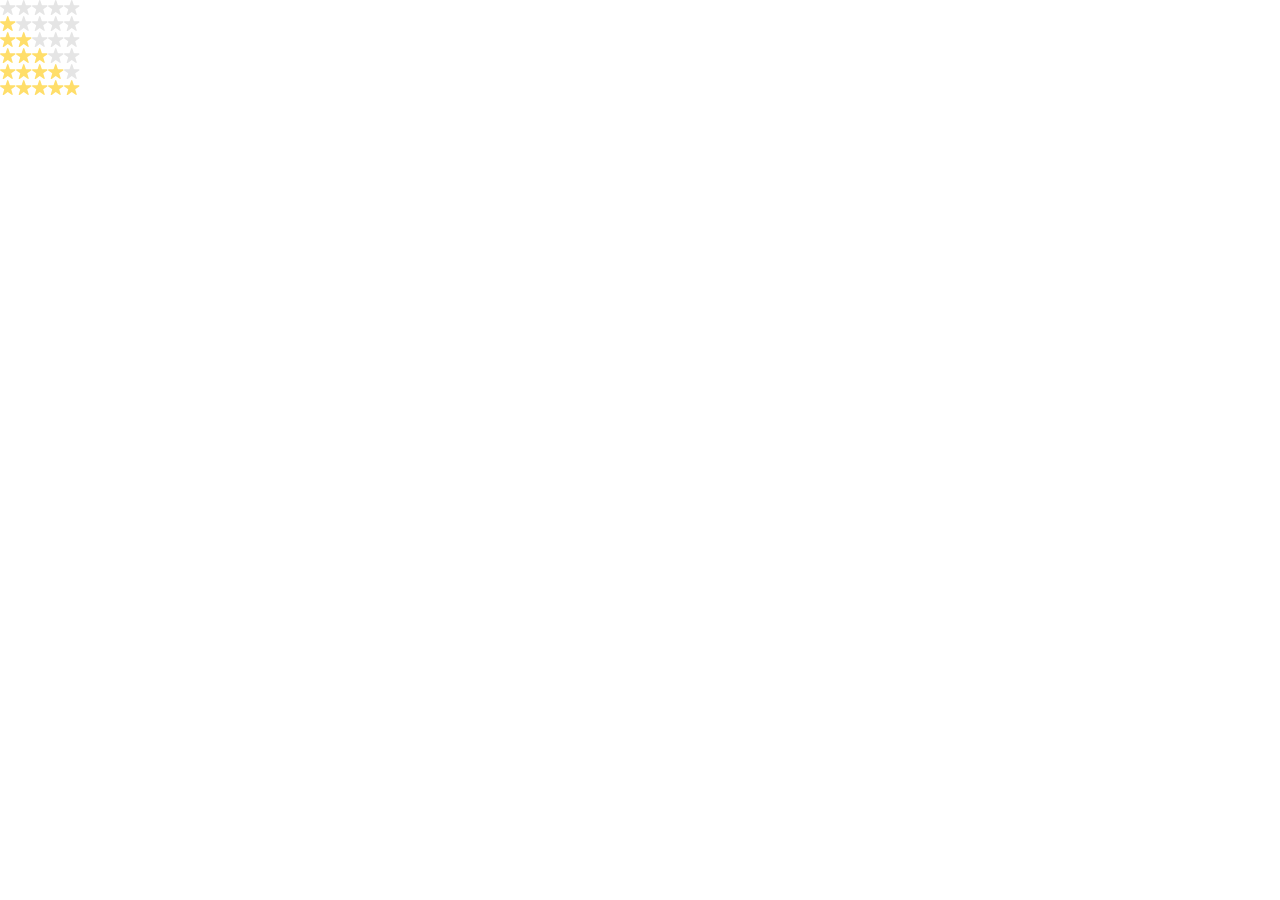
<file: index.html>
<!doctype html><html lang="en"><head><meta charset="utf-8"><meta name="viewport" content="width=device-width, user-scalable=no, initial-scale=1.0, maximum-scale=1.0, minimum-scale=1.0"><title>Stars</title><link rel="stylesheet" href="index.07a2db7a.css"></head><body> <div class="stars stars--0 stars--N"> <div class="stars__star"></div> <div class="stars__star"></div> <div class="stars__star"></div> <div class="stars__star"></div> <div class="stars__star"></div> </div> <div class="stars stars--1"> <div class="stars__star"></div> <div class="stars__star"></div> <div class="stars__star"></div> <div class="stars__star"></div> <div class="stars__star"></div> </div> <div class="stars stars--2"> <div class="stars__star"></div> <div class="stars__star"></div> <div class="stars__star"></div> <div class="stars__star"></div> <div class="stars__star"></div> </div> <div class="stars stars--3"> <div class="stars__star"></div> <div class="stars__star"></div> <div class="stars__star"></div> <div class="stars__star"></div> <div class="stars__star"></div> </div> <div class="stars stars--4"> <div class="stars__star"></div> <div class="stars__star"></div> <div class="stars__star"></div> <div class="stars__star"></div> <div class="stars__star"></div> </div> <div class="stars stars--5"> <div class="stars__star"></div> <div class="stars__star"></div> <div class="stars__star"></div> <div class="stars__star"></div> <div class="stars__star"></div> </div> </body></html>
</file>
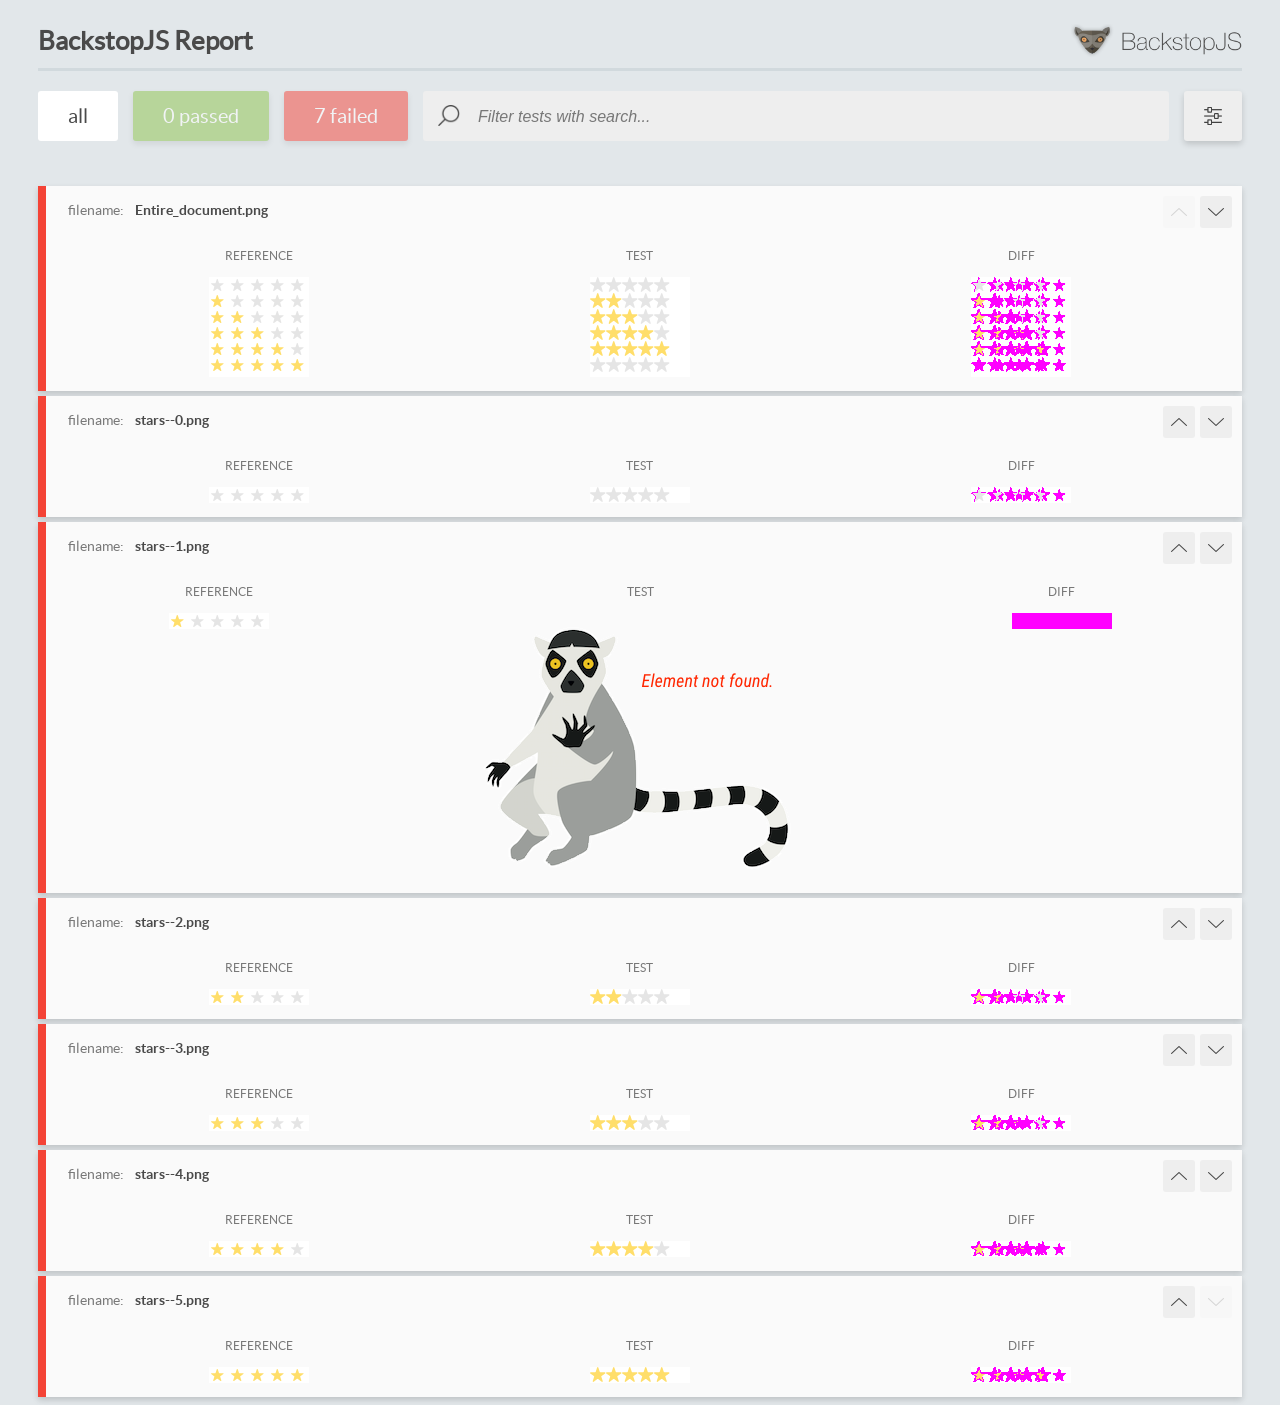
<file: report/html_report/index.html>
<!DOCTYPE html>
<html>
  <head>
    <meta charset="utf-8">
    <!-- Disable Cache -->
    <meta http-equiv="Cache-Control" content="no-cache, no-store, must-revalidate">
    <meta http-equiv="Pragma" content="no-cache">
    <meta http-equiv="Expires" content="0">

    <title>BackstopJS Report</title>

    <style>
      @font-face {
          font-family: 'latoregular';
          src: url('./assets/fonts/lato-regular-webfont.woff2') format('woff2'),
              url('./assets/fonts/lato-regular-webfont.woff') format('woff');
          font-weight: 400;
          font-style: normal;
      }
      @font-face {
          font-family: 'latobold';
          src: url('./assets/fonts/lato-bold-webfont.woff2') format('woff2'),
              url('./assets/fonts/lato-bold-webfont.woff') format('woff');
          font-weight: 700;
          font-style: normal;
      }

      .ReactModal__Body--open {
          overflow: hidden;
      }
      .ReactModal__Body--open .header {
        display: none;
      }

    </style>
  </head>
  <body style="background-color: #E2E7EA">
    <div id="root">

    </div>
    <script>
      function report (report) { // eslint-disable-line no-unused-vars
        window.tests = report;
      }
    </script>
    <script src="config.js"></script>
    <script src="index_bundle.js"></script>
  </body>
</html>
</file>
<file: index.07a2db7a.css>
.stars{display:flex}.stars__star{background-image:url(star.822d561e.svg);background-repeat:no-repeat;background-size:contain;width:16px;height:16px;top:64px;left:82px}.stars--0 .stars__star:nth-child(n) .stars--N,.stars--1 .stars__star:nth-child(-n+1),.stars--2 .stars__star:nth-child(-n+2),.stars--3 .stars__star:nth-child(-n+3),.stars--4 .stars__star:nth-child(-n+4),.stars--5 .stars__star:nth-child(-n+5){background-image:url(star-active.edda4c43.svg)}body{margin:0}
/*# sourceMappingURL=index.07a2db7a.css.map */
</file>
